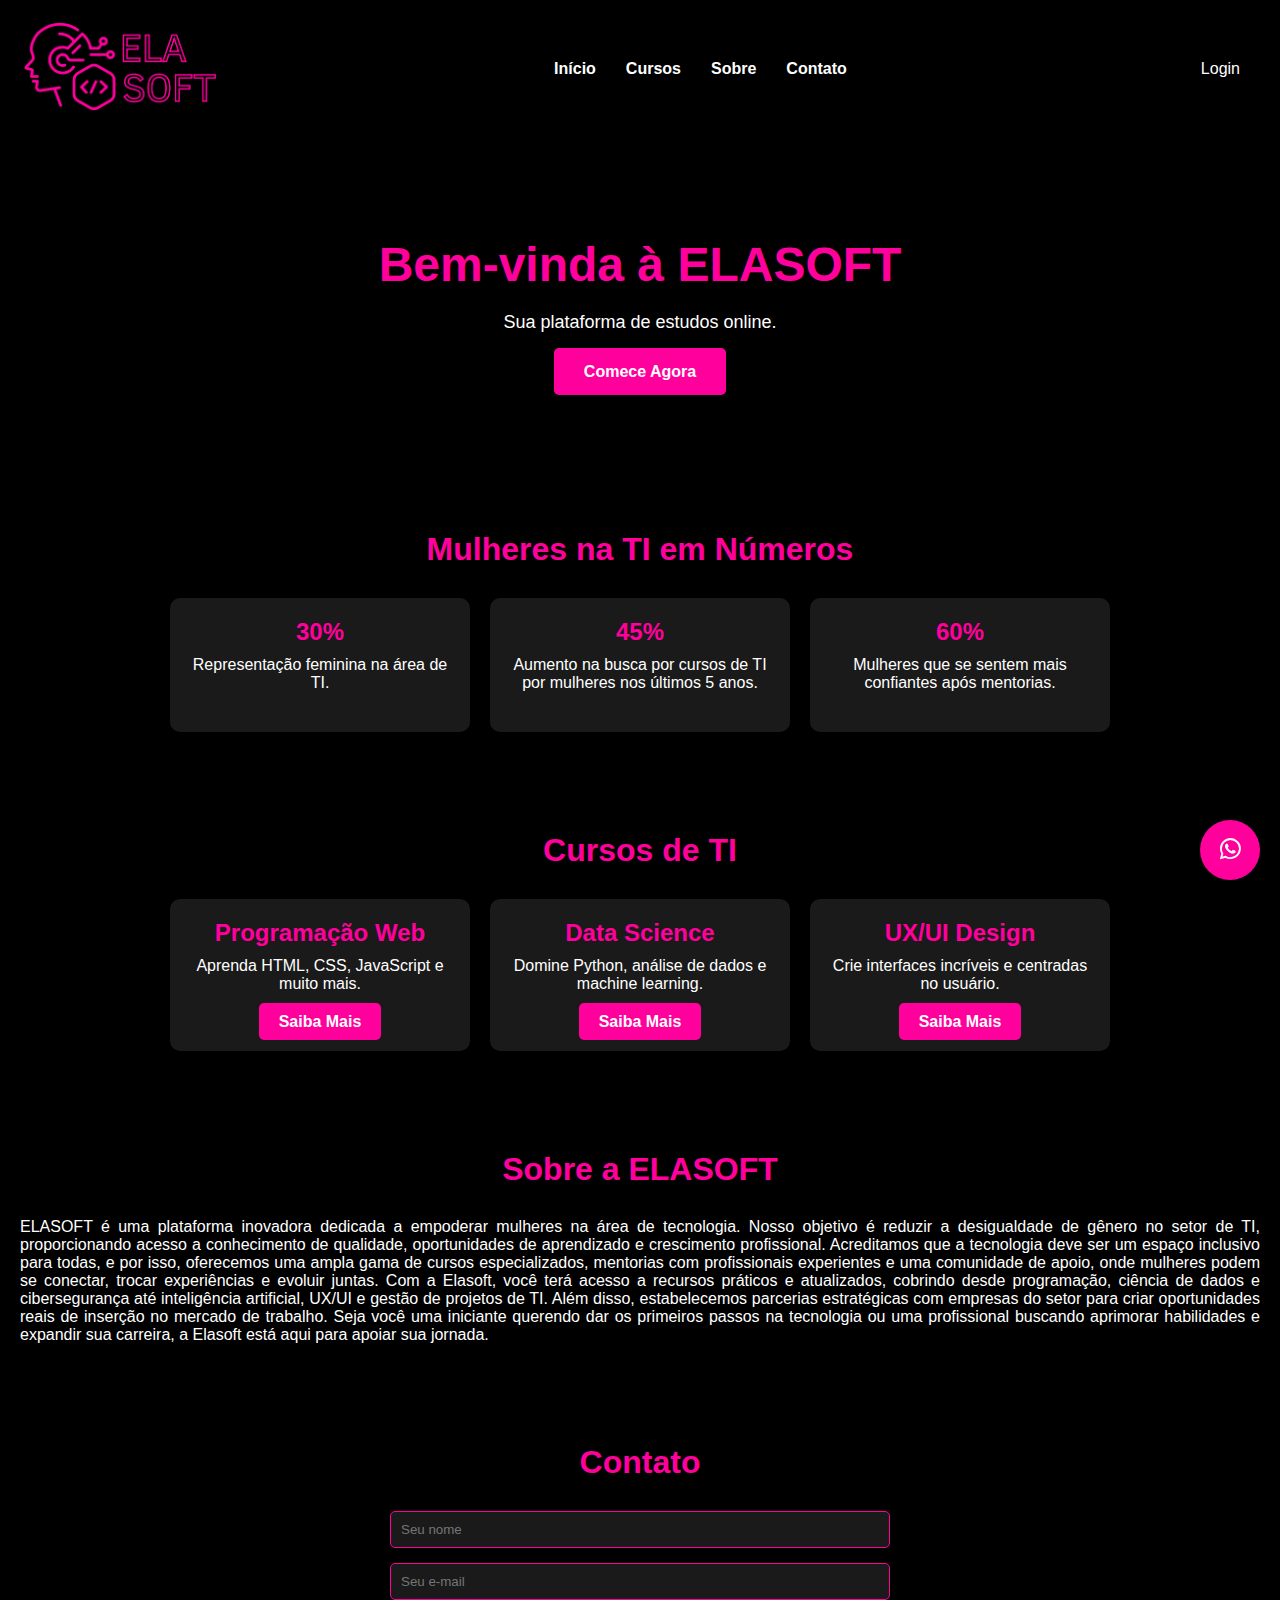
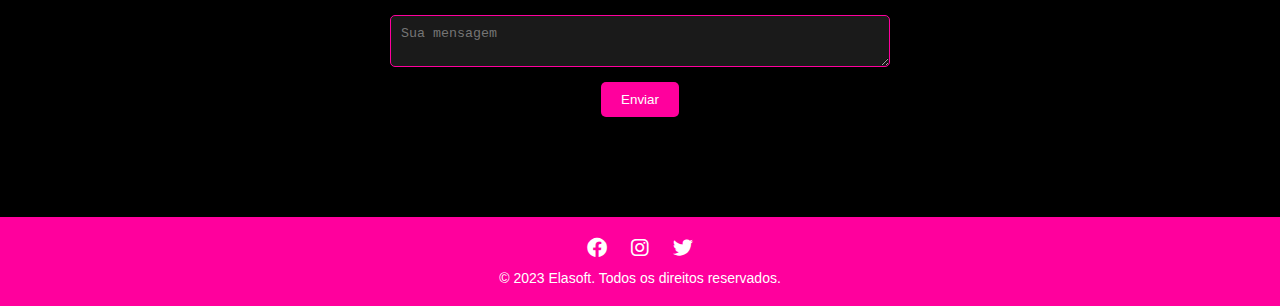
<file: index.html>
<!DOCTYPE html>
<html lang="pt-BR">
<head>
    <meta charset="UTF-8">
    <meta name="viewport" content="width=device-width, initial-scale=1.0">
    <title>ELASOFT</title>
    <link rel="stylesheet" href="assets/css/styles.css">
    <link rel="preconnect" href="https://fonts.googleapis.com">
    <link rel="preconnect" href="https://fonts.gstatic.com" crossorigin>
    <link href="https://fonts.googleapis.com/css2?family=Montserrat:wght@400;700&display=swap" rel="stylesheet">
    <link rel="stylesheet" href="https://cdnjs.cloudflare.com/ajax/libs/font-awesome/6.0.0/css/all.min.css"></head>
<body>
    <header>
        <div class="logo">
            <img src="assets/imagens/logo.png">
        </div>

        <nav>
            <ul>
                <li><a href="#">Início</a></li>
                <li><a href="#">Cursos</a></li>
                <li><a href="#">Sobre</a></li>
                <li><a href="#">Contato</a></li>
            </ul>
        </nav>

        <div class="login">
            <a href="login.html" id="loginBtn">Login</a>
        </div>
    </header>

    <main>
        <section class="hero">
            <h2>Bem-vinda à ELASOFT</h2>
            <p>Sua plataforma de estudos online.</p>
            <a href="#" class="cta">Comece Agora</a>
        </section>
    </main>

     <!-- Seção de Dados Interativos -->
     <section id="dados">
        <h2>Mulheres na TI em Números</h2>
        <div class="cards-container">
            <div class="card">
                <h3>30%</h3>
                <p>Representação feminina na área de TI.</p>
            </div>
            <div class="card">
                <h3>45%</h3>
                <p>Aumento na busca por cursos de TI por mulheres nos últimos 5 anos.</p>
            </div>
            <div class="card">
                <h3>60%</h3>
                <p>Mulheres que se sentem mais confiantes após mentorias.</p>
            </div>
        </div>
    </section>

    <!-- Seção de Cursos -->
    <section id="cursos">
        <h2>Cursos de TI</h2>
        <div class="cards-container">
            <div class="card">
                <h3>Programação Web</h3>
                <p>Aprenda HTML, CSS, JavaScript e muito mais.</p>
                <a href="#" class="btn">Saiba Mais</a>
            </div>
            <div class="card">
                <h3>Data Science</h3>
                <p>Domine Python, análise de dados e machine learning.</p>
                <a href="#" class="btn">Saiba Mais</a>
            </div>
            <div class="card">
                <h3>UX/UI Design</h3>
                <p>Crie interfaces incríveis e centradas no usuário.</p>
                <a href="#" class="btn">Saiba Mais</a>
            </div>
        </div>
    </section>

    <!-- Seção Sobre -->
    <section id="sobre">
        <h2>Sobre a ELASOFT</h2>
        <p>
            ELASOFT é uma plataforma inovadora dedicada a empoderar mulheres na área de tecnologia. Nosso objetivo é reduzir a desigualdade de gênero no setor de TI, proporcionando acesso a conhecimento de qualidade, oportunidades de aprendizado e crescimento profissional.

            Acreditamos que a tecnologia deve ser um espaço inclusivo para todas, e por isso, oferecemos uma ampla gama de cursos especializados, mentorias com profissionais experientes e uma comunidade de apoio, onde mulheres podem se conectar, trocar experiências e evoluir juntas.
            
            Com a Elasoft, você terá acesso a recursos práticos e atualizados, cobrindo desde programação, ciência de dados e cibersegurança até inteligência artificial, UX/UI e gestão de projetos de TI. Além disso, estabelecemos parcerias estratégicas com empresas do setor para criar oportunidades reais de inserção no mercado de trabalho.
            
            Seja você uma iniciante querendo dar os primeiros passos na tecnologia ou uma profissional buscando aprimorar habilidades e expandir sua carreira, a Elasoft está aqui para apoiar sua jornada.        </p>
    </section>

    <!-- Seção de Contato -->
    <section id="contato">
        <h2>Contato</h2>
        <form id="form-contato">
            <input type="text" id="nome" placeholder="Seu nome" required>
            <input type="email" id="email" placeholder="Seu e-mail" required>
            <textarea id="mensagem" placeholder="Sua mensagem" required></textarea>
            <button type="submit" class="btn">Enviar</button>
        </form>
    </section>
</main>

    <footer>
        <div class="social-media">
            <a href="#"><i class="fab fa-facebook"></i></a>
            <a href="#"><i class="fab fa-instagram"></i></a>
            <a href="#"><i class="fab fa-twitter"></i></a>
        </div>
        <p>&copy; 2023 Elasoft. Todos os direitos reservados.</p>
    </footer>

    <!-- Botão flutuante do WhatsApp -->
    <a href="https://wa.me/seunumerodewhatsapp" class="whatsapp-float" target="_blank">
        <i class="fab fa-whatsapp"></i>
    </a>

    <script src="assets/js/main.js"></script>
</body>
</html>
</file>
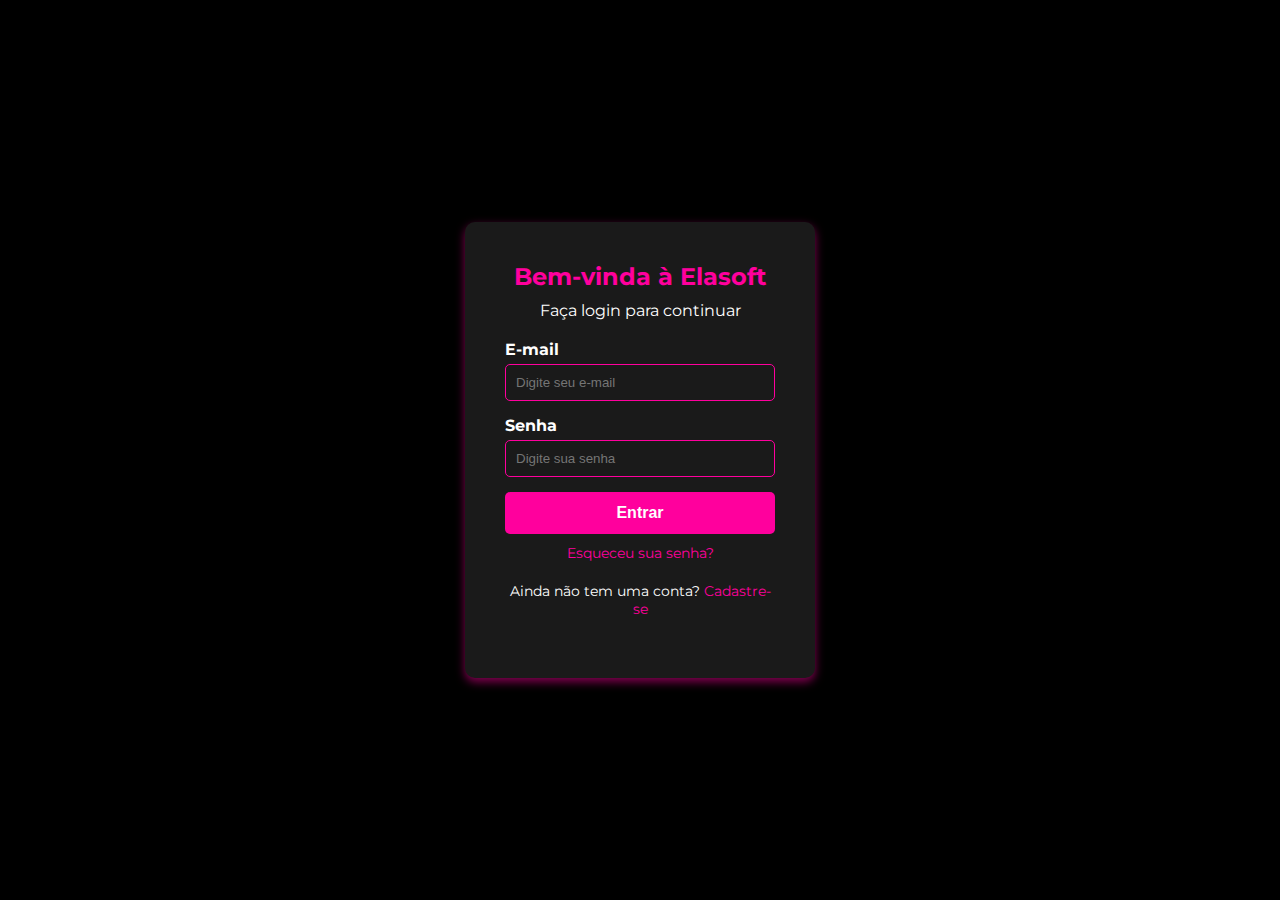
<file: login.html>
<!DOCTYPE html>
<html lang="pt-BR">
<head>
    <meta charset="UTF-8">
    <meta name="viewport" content="width=device-width, initial-scale=1.0">
    <title>Login - Elasoft</title>
    <link rel="stylesheet" href="assets/css/login.css">
    <link rel="preconnect" href="https://fonts.googleapis.com">
    <link rel="preconnect" href="https://fonts.gstatic.com" crossorigin>
    <link href="https://fonts.googleapis.com/css2?family=Montserrat:wght@400;700&display=swap" rel="stylesheet">
</head>
<body>
    <div class="login-container">
        <div class="login-box">
            <h2>Bem-vinda à Elasoft</h2>
            <p>Faça login para continuar</p>
            
            <form action="#" method="POST">
                <div class="input-group">
                    <label for="email">E-mail</label>
                    <input type="email" id="email" name="email" placeholder="Digite seu e-mail" required>
                </div>
                
                <div class="input-group">
                    <label for="password">Senha</label>
                    <input type="password" id="password" name="password" placeholder="Digite sua senha" required>
                </div>
                
                <button type="submit" class="btn-login">Entrar</button>
                <p class="forgot-password"><a href="#">Esqueceu sua senha?</a></p>
                <p class="register">Ainda não tem uma conta? <a href="#">Cadastre-se</a></p>
            </form>
        </div>
    </div>
</body>
</html>
</file>
<file: assets/css/styles.css>
/* Reset básico */
* {
    margin: 0;
    padding: 0;
    box-sizing: border-box;
}

body {
    font-family: Arial, sans-serif;
    background-color: #000;
    color: #fff;
}

/* Cabeçalho */
header {
    display: flex;
    justify-content: space-between;
    align-items: center;
    padding: 20px;
    background-color: #000; /* Rosa */
}

header img {
    width: 200px;
}

header nav ul {
    list-style: none;
    display: flex;
}

header nav ul li {
    margin: 0 15px;
}

header nav ul li a {
    text-decoration: none;
    color: #fff;
    font-weight: bold;
}

header .login a {
    text-decoration: none;
    color: #fff;
    background-color: #000;
    padding: 10px 20px;
}

header .login a:hover {
    background-color: #ff009d;
    padding: 10px 20px;  
    text-decoration: none;
 
}


header nav ul a:hover {
background-color: #ff009d;
padding: 20px;
}
/* Hero Section */
.hero {
    text-align: center;
    padding: 100px 20px;
    background-color: #000;
}

.hero h2 {
    font-size: 48px;
    margin-bottom: 20px;
    color: #ff009d; /* Rosa */
}

.hero p {
    font-size: 18px;
    margin-bottom: 30px;
}

.hero .cta {
    text-decoration: none;
    color: #fff;
    background-color: #ff009d; /* Rosa */
    padding: 15px 30px;
    border-radius: 5px;
    font-weight: bold;
}

/* Rodapé */
footer {
    text-align: center;
    padding: 20px;
    background-color: #ff009d; /* Rosa */
    margin-top: 50px;
}

footer .social-media {
    margin-bottom: 10px;
}

footer .social-media a {
    color: #fff;
    margin: 0 10px;
    font-size: 20px;
}

footer p {
    font-size: 14px;
}

/* Seções */
section {
    padding: 50px 20px;
    text-align: center;
}

section h2 {
    font-size: 32px;
    margin-bottom: 30px;
    color: #ff009d;
}

/* Cards */
.cards-container {
    display: flex;
    justify-content: center;
    gap: 20px;
    flex-wrap: wrap;
}

.card {
    background-color: #1a1a1a;
    padding: 20px;
    border-radius: 10px;
    width: 300px;
    text-align: center;
    transition: transform 0.3s ease;
}

.card:hover {
    transform: translateY(-10px);
}

.card h3 {
    font-size: 24px;
    margin-bottom: 10px;
    color: #ff009d;
}

.card p {
    font-size: 16px;
    margin-bottom: 20px;
}

.card .btn {
    text-decoration: none;
    color: #fff;
    background-color: #ff009d;
    padding: 10px 20px;
    border-radius: 5px;
    font-weight: bold;
    transition: background-color 0.3s ease;
}

.card .btn:hover {
    background-color: #e91e63;
}

/* Formulário de Contato */
#form-contato {
    display: flex;
    flex-direction: column;
    align-items: center;
    gap: 15px;
    max-width: 500px;
    margin: 0 auto;
}

#form-contato input, #form-contato textarea {
    width: 100%;
    padding: 10px;
    border: 1px solid #ff009d;
    border-radius: 5px;
    background-color: #1a1a1a;
    color: #fff;
}

#form-contato button {
    background-color: #ff009d;
    color: #fff;
    padding: 10px 20px;
    border: none;
    border-radius: 5px;
    cursor: pointer;
    transition: background-color 0.3s ease;
}

#form-contato button:hover {
    background-color: #e91e63;
}

/* Rodapé */
footer {
    text-align: center;
    padding: 20px;
    background-color: #ff009d;
    margin-top: 50px;
}

footer .social-media {
    margin-bottom: 10px;
}

footer .social-media a {
    color: #fff;
    margin: 0 10px;
    font-size: 20px;
}

footer p {
    font-size: 14px;
}

@keyframes pulse {
    0% {
        transform: scale(1);
        box-shadow: 0 0 10px rgba(255, 0, 157, 0.5);
    }
    50% {
        transform: scale(1.1);
        box-shadow: 0 0 20px rgba(255, 0, 157, 0.7);
    }
    100% {
        transform: scale(1);
        box-shadow: 0 0 10px rgba(255, 0, 157, 0.5);
    }
}

.whatsapp-float {
    position: fixed;
    bottom: 20px;
    right: 20px;
    background-color: #ff009d;
    color: #fff;
    width: 60px;
    height: 60px;
    border-radius: 50%;
    text-align: center;
    line-height: 60px;
    font-size: 24px;
    box-shadow: 0 2px 5px rgba(0, 0, 0, 0.2);
    z-index: 1000;
    animation: pulse 1.5s infinite;
}


#sobre p {
    text-align: justify;
}
</file>
<file: assets/css/login.css>
/* Reset básico */
* {
    margin: 0;
    padding: 0;
    box-sizing: border-box;
}

body {
    font-family: 'Montserrat', sans-serif;
    background-color: #000;
    color: #fff;
    display: flex;
    justify-content: center;
    align-items: center;
    height: 100vh;
    margin: 0;
}

.login-container {
    display: flex;
    justify-content: center;
    align-items: center;
    width: 100%;
}

.login-box {
    background-color: #1a1a1a;
    padding: 40px;
    border-radius: 10px;
    box-shadow: 0 4px 10px rgba(255, 0, 157, 0.5);
    text-align: center;
    width: 350px;
}

h2 {
    color: #ff009d;
    margin-bottom: 10px;
}

p {
    margin-bottom: 20px;
}

.input-group {
    text-align: left;
    margin-bottom: 15px;
}

label {
    display: block;
    font-weight: bold;
    margin-bottom: 5px;
}

input {
    width: 100%;
    padding: 10px;
    border: 1px solid #ff009d;
    border-radius: 5px;
    background-color: #1a1a1a;
    color: #fff;
    outline: none;
}

.btn-login {
    background-color: #ff009d;
    color: #fff;
    padding: 12px;
    border: none;
    border-radius: 5px;
    cursor: pointer;
    width: 100%;
    font-size: 16px;
    font-weight: bold;
    transition: background-color 0.3s ease;
}

.btn-login:hover {
    background-color: #e91e63;
}

.forgot-password, .register {
    margin-top: 10px;
    font-size: 14px;
}

.forgot-password a, .register a {
    color: #ff009d;
    text-decoration: none;
}

.forgot-password a:hover, .register a:hover {
    text-decoration: underline;
}
</file>
